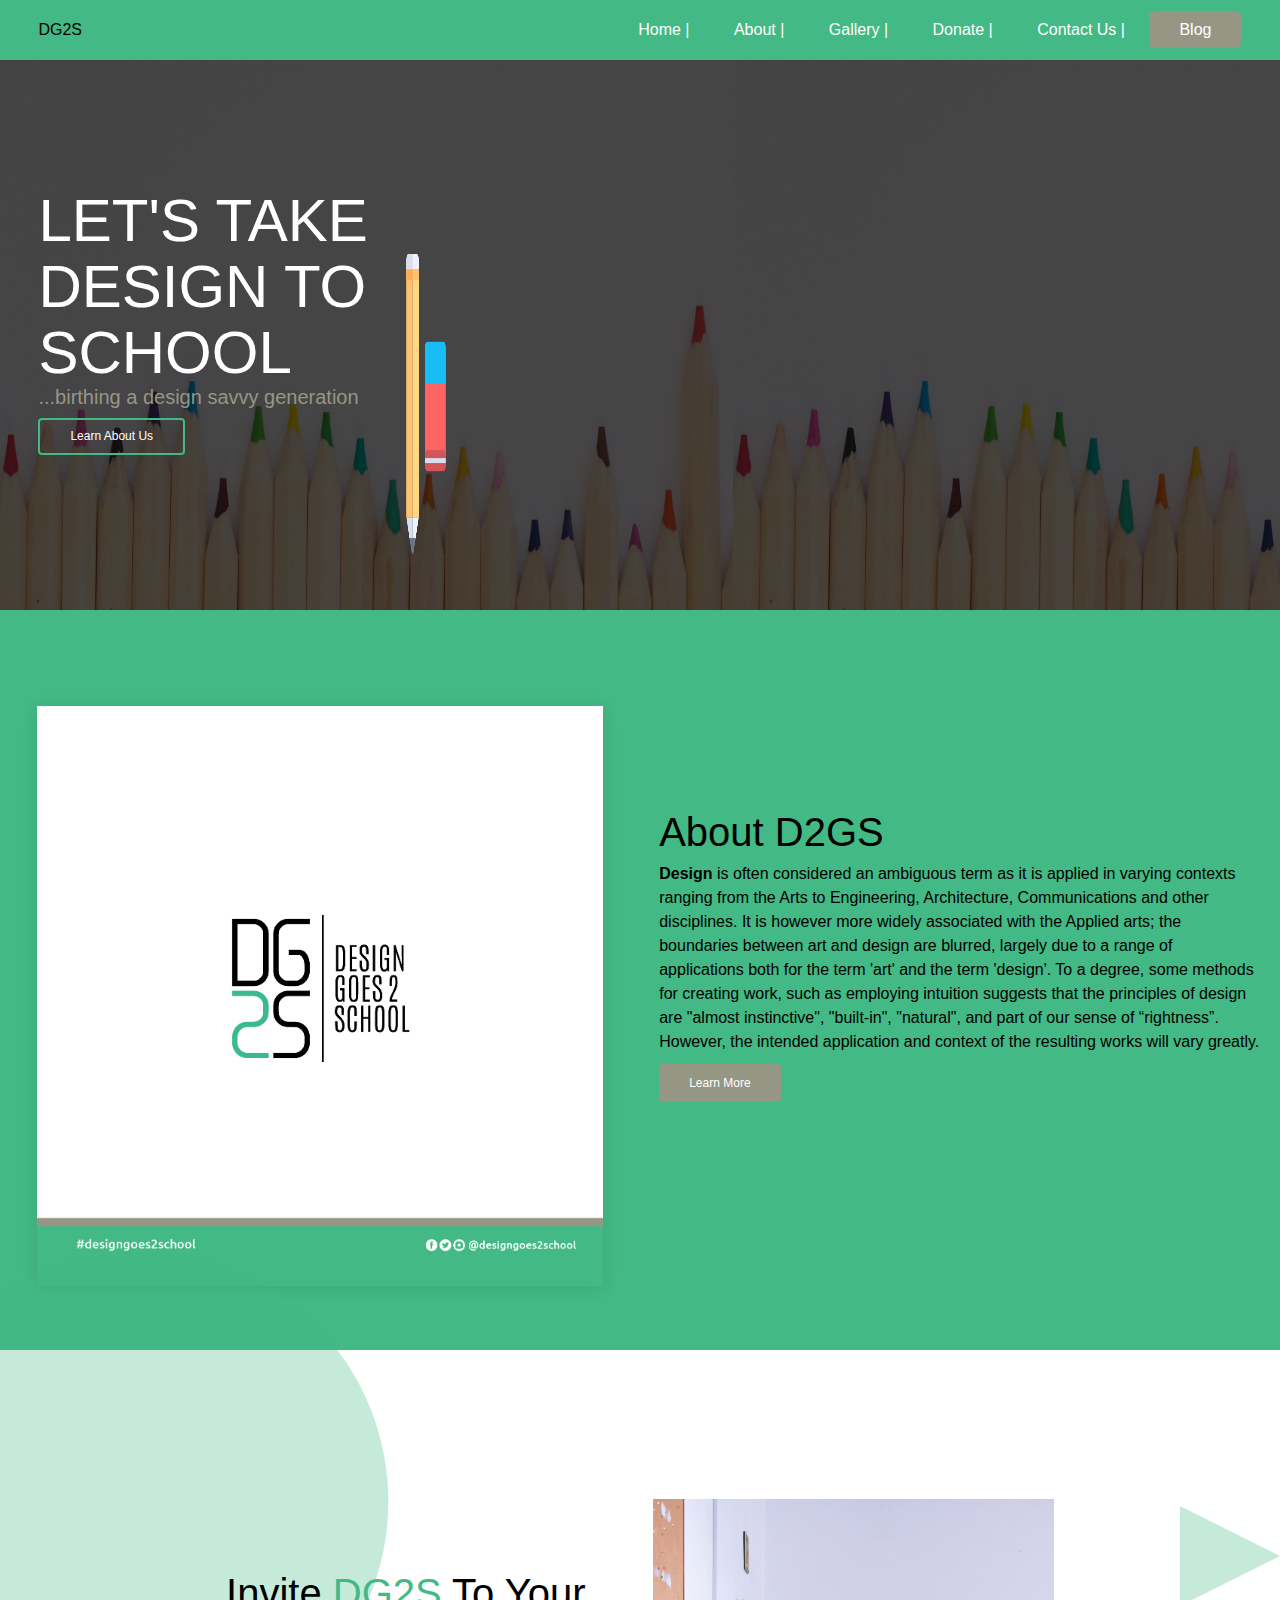
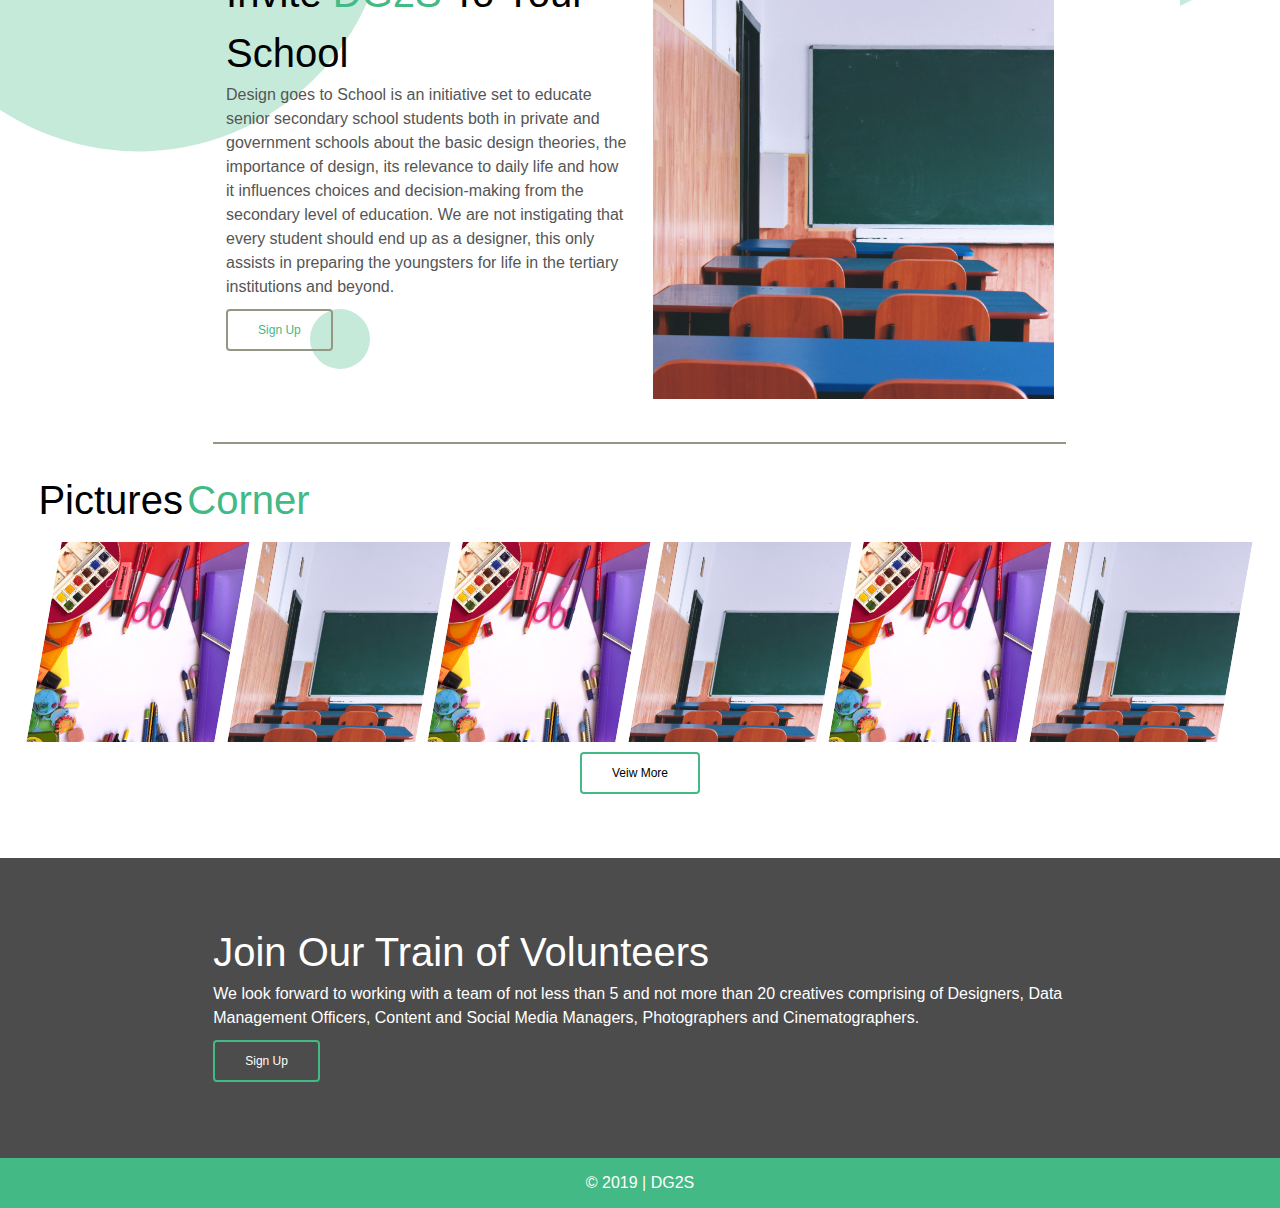
<file: index.html>
<!DOCTYPE html>
<html>
<head>
	<title>DG2S</title>
	<link rel="stylesheet" type="text/css" href="css/font-awesome.css">
	<link rel="stylesheet" type="text/css" href="css/animate.css">
	<link rel="stylesheet" type="text/css" href="css/style.css">
	<meta  name="viewport" content="width=device-width, initial-scale=1.0, user-scalable=no">
</head>
<body>
	<nav class="hidden-xs">
		<div class="container">
			<div class="col-4">
				DG2S
			</div>
			<div class="col-8 text-right">
				<a href="index.html"> Home |</a>
				<a href="about.html"> About |</a>
				<a href="gallery.html"> Gallery |</a>
				<a href="https://paystack.com/"> Donate |</a>
				<a href="contact.html"> Contact Us |</a>
				<a href="https://medium.com/"> Blog</a>
			</div>
		</div>
	</nav>
	<div class="hidden-lg">
		<div class="mobile-nav closed" id="mobile-nav">
			<a href="index.html"> Home |</a>
			<a href="about.html"> About |</a>
			<a href=""> Gallery |</a>
			<a href="https://paystack.com/"> Donate |</a>
			<a href="contact.html"> Contact Us |</a>
			<a href="https://medium.com/"> Blog</a>
			<a href="javascript:void(0)" onclick="toggle()"><i class="fa fa-bars" id="togg"></i></a>
	    </div>
	</div>
	<div class="bg-landing">
		<div class="dark-scarf">
			<div class="container down-10 xs-down-50 line-height">
				<div>
					<span class="px60 xs-px40 white">LET'S TAKE</span>
				</div>
				<div>
					<span class="px60 xs-px40 white">DESIGN TO</span><img src="images/writer.png" class="animated_spin rotateIn animated infinite slow delay-2s">
				</div>
				<div >
					<span class="px60  xs-px40 white ">SCHOOL</span> 
				</div>
				<div>
					<span class="px20 color-code-2">...birthing a design savvy generation</span>
				</div>
				<div>
					<span class="border-color-code-1 white btn-sm"><a href="" class="white">Learn About Us</a></span>
				</div>
			</div>
			
		</div>
	</div>

	<div class="mother  bg-color-code-1">
		
		<div class="col-6">
			<div class="container down-15 xs-down-15 xs-up-10 up-10">	
				<div class="card">
					<div class="img-container">
						<img src="images/pic2.jpg">
					</div>
				</div>
			</div>
		</div>
		<div class="col-6">
			<div class="container down-30 xs-up-10 xs-text-middle">	
				<div>
					<span class="px40 xs-text-middle"> About  <span class=""> D2GS</span></span>
				</div>
				<span class=""> <b>Design</b> is often considered an ambiguous term as it is applied in varying contexts ranging from the Arts to Engineering, Architecture, Communications and other disciplines. It is however more widely associated with the Applied arts; the boundaries between art and design are blurred, largely due to a range of applications both for the term 'art' and the term 'design'.  To a degree, some methods for creating work, such as employing intuition suggests that the principles of design are "almost instinctive", "built-in", "natural", and part of our sense of “rightness”. However, the intended application and context of the resulting works will vary greatly.	
				</span>
				<div class="xs-text-middle"><span><a href="" class=" white bg-color-code-2 btn-sm">Learn More</a></span></div>
			</div>
		</div>		
	</div>

	<div class="mother down-10 ">
		<!--<div class="bg-colordrop-code-1"></div>-->
		<div class="shape-triangle"></div>
		<div class="shape-rectangle"></div>
		<div class="shape-circle"></div>
		<div class="shape-circle-2"></div>
		<div class="col-8 off-2 border-down">
			<div class="col-6 down-10  " on>
				<div class="container">
					<div class="px40 xs-text-middle" >
						Invite <span class="color-code-1">DG2S</span> To Your School
					</div>
					<div>
						<span class="faded">
							Design goes to School is an initiative set to educate senior secondary school students both in private and government schools about the basic design theories, the importance of design, its relevance to daily life and how it influences choices and decision-making from the secondary level of education. We are not instigating that every student should end up as a designer, this only assists in preparing the youngsters for life in the tertiary institutions and beyond.
						</span>
					</div>
					<div class="xs-text-middle">
						<span><a href="" class="btn-sm border-color-code-2 color-code-1">Sign Up</a></span>
					</div>					
				</div>
			</div>
			<div class="col-6">
				<div class="container down-5 xs-up-10 up-10 xs-down-10">
					<div class="img-container-2">
						<img src="images/pic9.jpg">
					</div>
				</div>
			</div>
		</div>
	</div>

		
			<div class="mother down-1 xs-down-15">
			<div class=" container down-1 ">
				<span class="px40 "> Pictures</span> <span class="color-code-1 px40"> Corner </span>
			</div>
			<div class="container down-1 ">
				<div class="col-2 xs-down-1">
					<div class="container">
						<div class="img-container-3">
							<a href="images/pic12.jpg"><img src="images/pic12.jpg"></a>
						</div>
					</div>
				</div>
				<div class="col-2 ">
					<div class="container xs-down-5">
						<div class="img-container-3">
							<img src="images/pic9.jpg">
						</div>
					</div>
				</div>
				<div class="col-2 ">
					<div class="container xs-down-5">
						<div class="img-container-3">
							<img src="images/pic12.jpg">
						</div>
					</div>
				</div>
				<div class="col-2 ">
					<div class="container xs-down-5">
						<div class="img-container-3">
							<img src="images/pic9.jpg">
						</div>
					</div>
				</div>
				<div class="col-2 ">
					<div class="container xs-down-5">
						<div class="img-container-3">
							<img src="images/pic12.jpg">
						</div>
					</div>
				</div>
				<div class="col-2 ">
					<div class="container xs-down-5">
						<div class="img-container-3">
							<img src="images/pic9.jpg">
						</div>
					</div>
				</div>
				<div class="text-middle">
					<span class=" btn-sm border-color-code-1">Veiw More</span>
				</div>
			</div>
		</div>
		<div class="mother bg-landing-2 down-5 xs-down-5 ">
		<div class="dark-scarf ">
		<div class="xs-container">
			<div class=" off-2 col-8  down-5">
				<div class="">
					<span class="white px40">Join Our Train of <span class="">Volunteers</span></span>
				</div>
				<div class="white">
					We look forward to working with a team of not less than 5 and not more than 20 creatives comprising of Designers, Data Management Officers, Content and Social Media Managers, Photographers and Cinematographers.
				</div>
				<div>
					<span class="text-middle"><a href="" class="btn-sm border-color-code-1 white">Sign Up</a></span>
				</div>
			</div>
		</div>
			
		</div>
	</div>
	<div class="mother bg-color-code-1">	
		<div class="col-12 text-middle down-1 up-1">
			<span class=" white"> &copy <span>2019</span>  | DG2S  </span>	
		</div>

	</div>
	<script type="text/javascript" src="js/script.js"></script>
		
</body>
</html>
</file>
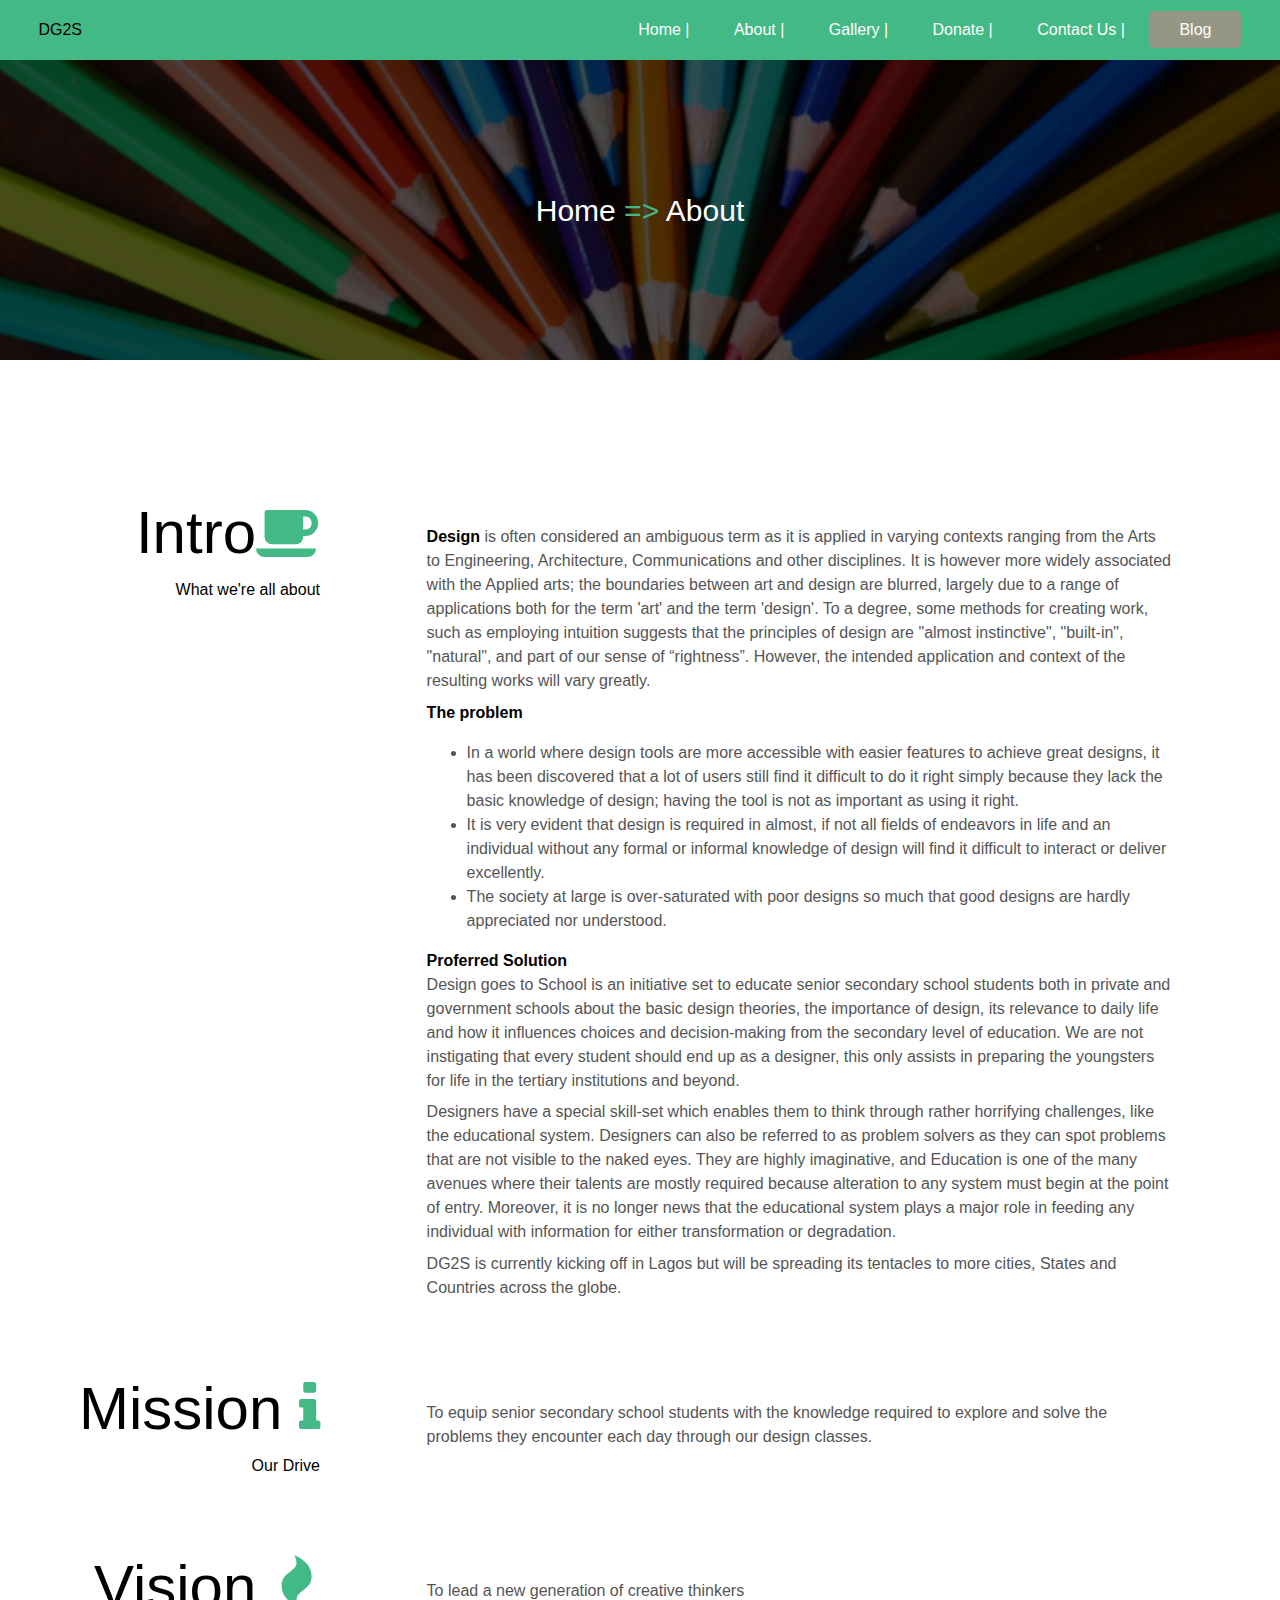
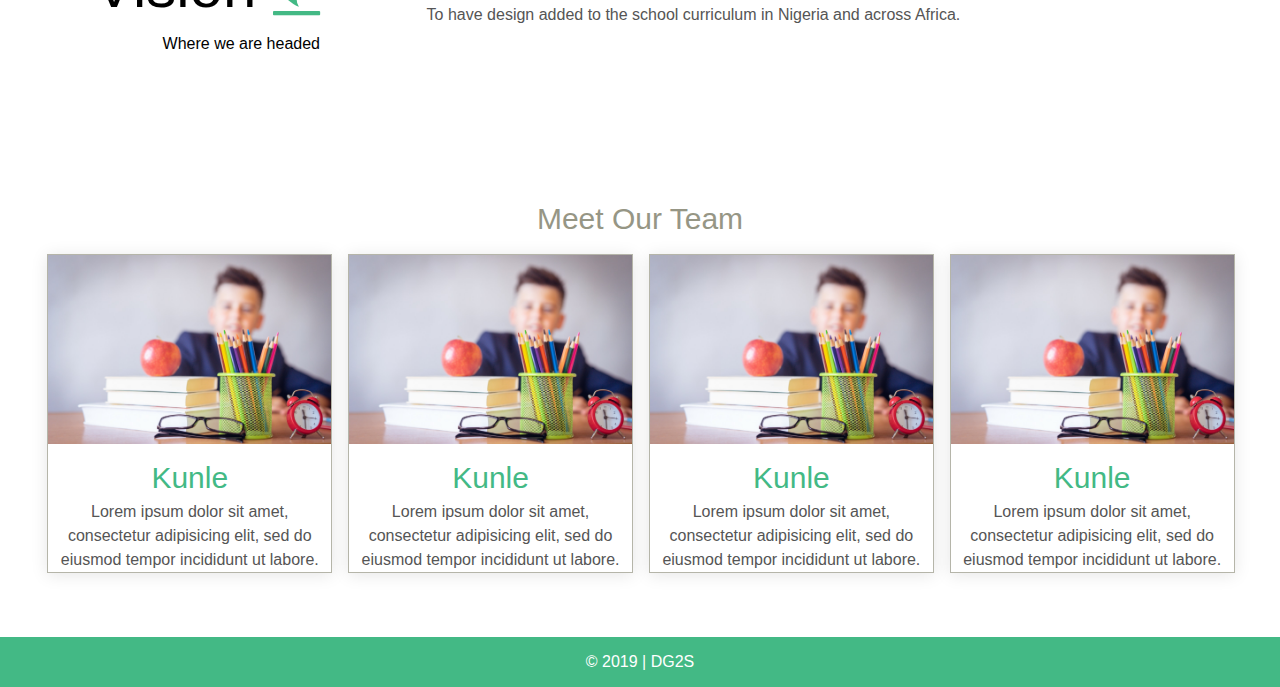
<file: about.html>
<!DOCTYPE html>
<html>
<head>
	<title>DG2S</title>

	<link rel="stylesheet" type="text/css" href="css/font-awesome.css">
	<link rel="stylesheet" type="text/css" href="css/style.css">
	<meta  name="viewport" content="width=device-width, initial-scale=1.0, user-scalable=no">
</head>
<body>
	<nav class="hidden-xs">
		<div class="container">
			<div class="col-4">
				DG2S
			</div>
			<div class="col-8 text-right">
				<a href="index.html"> Home |</a>
				<a href="about.html"> About |</a>
				<a href="gallery.html"> Gallery |</a>
				<a href="https://paystack.com"> Donate |</a>
				<a href="contact.html"> Contact Us |</a>
				<a href="https://medium.com/"> Blog</a>
			</div>
		</div>
	</nav>
	<div class="hidden-lg">
		<div class="mobile-nav closed" id="mobile-nav">
			<a href="index.html"> Home |</a>
			<a href="about.html"> About |</a>
			<a href="gallery.html"> Gallery |</a>
			<a href="https://paystack.com"> Donate |</a>
			<a href="contact.html"> Contact Us |</a>
			<a href="https://medium.com/"> Blog</a>
			<a href="javascript:void(0)" onclick="toggle()"><i class="fa fa-bars" id="togg"></i></a>
	    </div>
	</div>
	<div class="bg-landing-about">
		<div class="dark-scarf">
			<div class="col-12 xs-col-12 down-10 xs-down-40 text-middle">
				<span class="white px30"> Home <span class="color-code-1"> =></span> About</span>
			</div>
		</div>
	</div>

<div class="mother down-10 xs-container">
   <div>
    <div class="col-3 text-right">
      <div> <span class="px60 ">Intro<i class="color-code-1 fa fa-coffee"></i></span></div>
      <div><span class="px14">What we're all about</span></div>
    </div>
    <div class=" off-1 col-7">
      <div class="down-5"> 
        <div><span class="faded"> <b class="black">Design</b> is often considered an ambiguous term as it is applied in varying contexts ranging from the Arts to Engineering, Architecture, Communications and other disciplines. It is however more widely associated with the Applied arts; the boundaries between art and design are blurred, largely due to a range of applications both for the term 'art' and the term 'design'.  To a degree, some methods for creating work, such as employing intuition suggests that the principles of design are "almost instinctive", "built-in", "natural", and part of our sense of “rightness”. However, the intended application and context of the resulting works will vary greatly.
        </span></div>
        <div class="down-1"><span class="faded">
        	<b class="black">The problem</b>
        	<ul>
        		<li>In a world where design tools are more accessible with easier features to achieve great designs, it has been discovered that a lot of users still find it difficult to do it right simply because they lack the basic knowledge of design; having the tool is not as important as using it right.</li>
        		<li>It is very evident that design is required in almost, if not all fields of endeavors in life and an individual without any formal or informal knowledge of design will find it difficult to interact or deliver excellently.</li>
        		<li>The society at large is over-saturated with poor designs so much that good designs are hardly appreciated nor understood.</li>
        		
        	</ul>
        </span></div>
        <div class="down-3"><span class="faded">
        	<b class="black">Proferred Solution</b>
        </span></div>
        <div class="down-3 xs-down-1"><span class="faded">Design goes to School is an initiative set to educate senior secondary school students both in private and government schools about the basic design theories, the importance of design, its relevance to daily life and how it influences choices and decision-making from the secondary level of education. We are not instigating that every student should end up as a designer, this only assists in preparing the youngsters for life in the tertiary institutions and beyond.
		
		<div class="down-1 xs-down-1">Designers have a special skill-set which enables them to think through rather horrifying challenges, like the educational system. Designers can also be referred to as problem solvers as they can spot problems that are not visible to the naked eyes. They are highly imaginative, and Education is one of the many avenues where their talents are mostly required because alteration to any system must begin at the point of entry. Moreover, it is no longer news that the educational system plays a major role in feeding any individual with information for either transformation or degradation.</div>
		<div class="down-1 xs-down-1">
		DG2S is currently kicking off in Lagos but will be spreading its tentacles to more cities, States and Countries across the globe.</div>

        </span></div>
      </div>
    </div>
   </div>
 </div>

<!--<div class="mother down-10">
   <div>
    <div class="col-3 text-right">
      <div> <span class="px60">Our Goal <i class="color-code-1 fa fa-info"></i></span></div>
      <div><span class="px14">Our Drive</span></div>
    </div>
    <div class=" off-1 col-7">
      <div class="down-5"> 
        <div><span class="faded">To birth a design savvy generation.
        </span></div>
      </div>
    </div>
   </div>
 </div>

<div class="mother down-10">
   <div>
    <div class="col-3 text-right">
      <div> <span class="px60">Our Target Audience <i class="color-code-1 fa fa-info"></i></span></div>
      <div><span class="px14">Our Drive</span></div>
    </div>
    <div class=" off-1 col-7">
      <div class="down-5"> 
        <div><span class="faded">Students in senior secondary school.
        </span></div>
      </div>
    </div>
   </div>
 </div>-->

 <div class="mother down-5 xs-container">
   <div>
    <div class="col-3 text-right">
      <div> <span class="px60">Mission <i class="color-code-1 fa fa-info"></i></span></div>
      <div><span class="px14">Our Drive</span></div>
    </div>
    <div class=" off-1 col-7">
      <div class="down-5 xs-down-5"> 
        <div><span class="faded">To equip senior secondary school students with the knowledge required to explore and solve the problems they encounter each day through our design classes.
        </span></div>
      </div>
    </div>
   </div>
 </div>

  <div class="mother down-5 xs-container">
   <div>
    <div class="col-3 text-right">
      <div> <span class="px60">Vision <i class="color-code-1 fa fa-fire"></i></span></div>
      <div><span class="px14">Where we are headed</span></div>
    </div>
    <div class=" off-1 col-7">
      <div class="down-5 xs-down-5"> 
        <div><span class="faded">To lead a new generation of creative thinkers 
        </span></div>
        <div class="down-3 xs-down-5"><span class="faded">To have design added to the school curriculum in Nigeria and across Africa.
        </span></div>

      </div>
    </div>
   </div>
 </div>

		<!--<div class="mother down-5 xs-down-15">
			<div class="col-6 off-3 xs-text-middle">
				<span class="px40"> About DG2S</span>
			</div>
			<div class="col-8 off-2 down-5">
				<div class="container">
					<span class="faded">
					<b>Design</b> is often considered an ambiguous term as it is applied in varying contexts ranging from the Arts to Engineering, Architecture, Communications and other disciplines. It is however more widely associated with the Applied arts; the boundaries between art and design are blurred, largely due to a range of applications both for the term 'art' and the term 'design'.  To a degree, some methods for creating work, such as employing intuition suggests that the principles of design are "almost instinctive", "built-in", "natural", and part of our sense of “rightness”. However, the intended application and context of the resulting works will vary greatly.
					</span>
				</div>
				<div class=" container xs-down-5 down-5">
					<span class="faded">
					Lorem ipsum dolor sit amet, consectetur adipisicing elit, sed do eiusmod
					tempor incididunt ut labore et dolore magna aliqua. Ut enim ad minim veniam,
					quis nostrud exercitation ullamco laboris nisi ut aliquip ex ea commodo
					consequat. Duis aute irure dolor in reprehenderit in voluptate velit esse
					cillum dolore eu fugiat nulla pariatur. Excepteur sint occaecat cupidatat non
					proident, sunt in culpa qui officia deserunt mollit anim id est laborum.
					</span>
				</div>
				<div class="col-2"></div>
				<div class="col-6"> </div>
			</div>
		</div>-->
		<div class="mother down-10">
			<div class="text-middle down-1 xs-down-5">
				<span class="px30 color-code-2"> Meet Our Team</span>
			</div>
			<div class="container down-1 ">
				<div class="col-3">	
					<div class="card xs-down-5 pic-border-color-code-2">
					<div class="">	
						<div class="img-container-4">
							<img src="images/pic6.jpg">
						</div>
						<div class="text-middle">
							<span class="px30 color-code-1"> Kunle</span>
						</div>
						<div>
							<span class="faded container text-middle">Lorem ipsum dolor sit amet, consectetur adipisicing elit, sed do eiusmod
							tempor incididunt ut labore.
							</span>
						</div>
						</div>
					</div>
				</div>
				<div class="col-3">	
					<div class="card xs-down-5 pic-border-color-code-2">
					<div class="">	
						<div class="img-container-4">
							<img src="images/pic6.jpg">
						</div>
						<div class="text-middle">
							<span class="px30 color-code-1"> Kunle</span>
						</div>
						<div>
							<span class="faded container text-middle">Lorem ipsum dolor sit amet, consectetur adipisicing elit, sed do eiusmod
							tempor incididunt ut labore.
							</span>
						</div>
						</div>
					</div>
				</div>
				<div class="col-3">	
					<div class="card xs-down-5 pic-border-color-code-2">
					<div class="">	
						<div class="img-container-4">
							<img src="images/pic6.jpg">
						</div>
						<div class="text-middle">
							<span class="px30 color-code-1"> Kunle</span>
						</div>
						<div>
							<span class="faded container text-middle">Lorem ipsum dolor sit amet, consectetur adipisicing elit, sed do eiusmod
							tempor incididunt ut labore.
							</span>
						</div>
						</div>
					</div>
				</div>
				<div class="col-3">	
					<div class="card xs-down-5 pic-border-color-code-2 ">
					<div class="">	
						<div class="img-container-4">
							<img src="images/pic6.jpg">
						</div>
						<div class="text-middle">
							<span class="px30 color-code-1"> Kunle</span>
						</div>
						<div>
							<span class="faded container text-middle">Lorem ipsum dolor sit amet, consectetur adipisicing elit, sed do eiusmod
							tempor incididunt ut labore.
							</span>
						</div>
						</div>
					</div>
				</div>
			</div>
		</div>
	<div class="mother bg-color-code-1 down-5 xs-down-10">	
		<div class="col-12 text-middle down-1 up-1">
			<span class=" white "> &copy <span>2019</span>  | DG2S  </span>	
		</div>

	</div>
	<script type="text/javascript" src="js/script.js"></script>
</body>
</html>
</file>
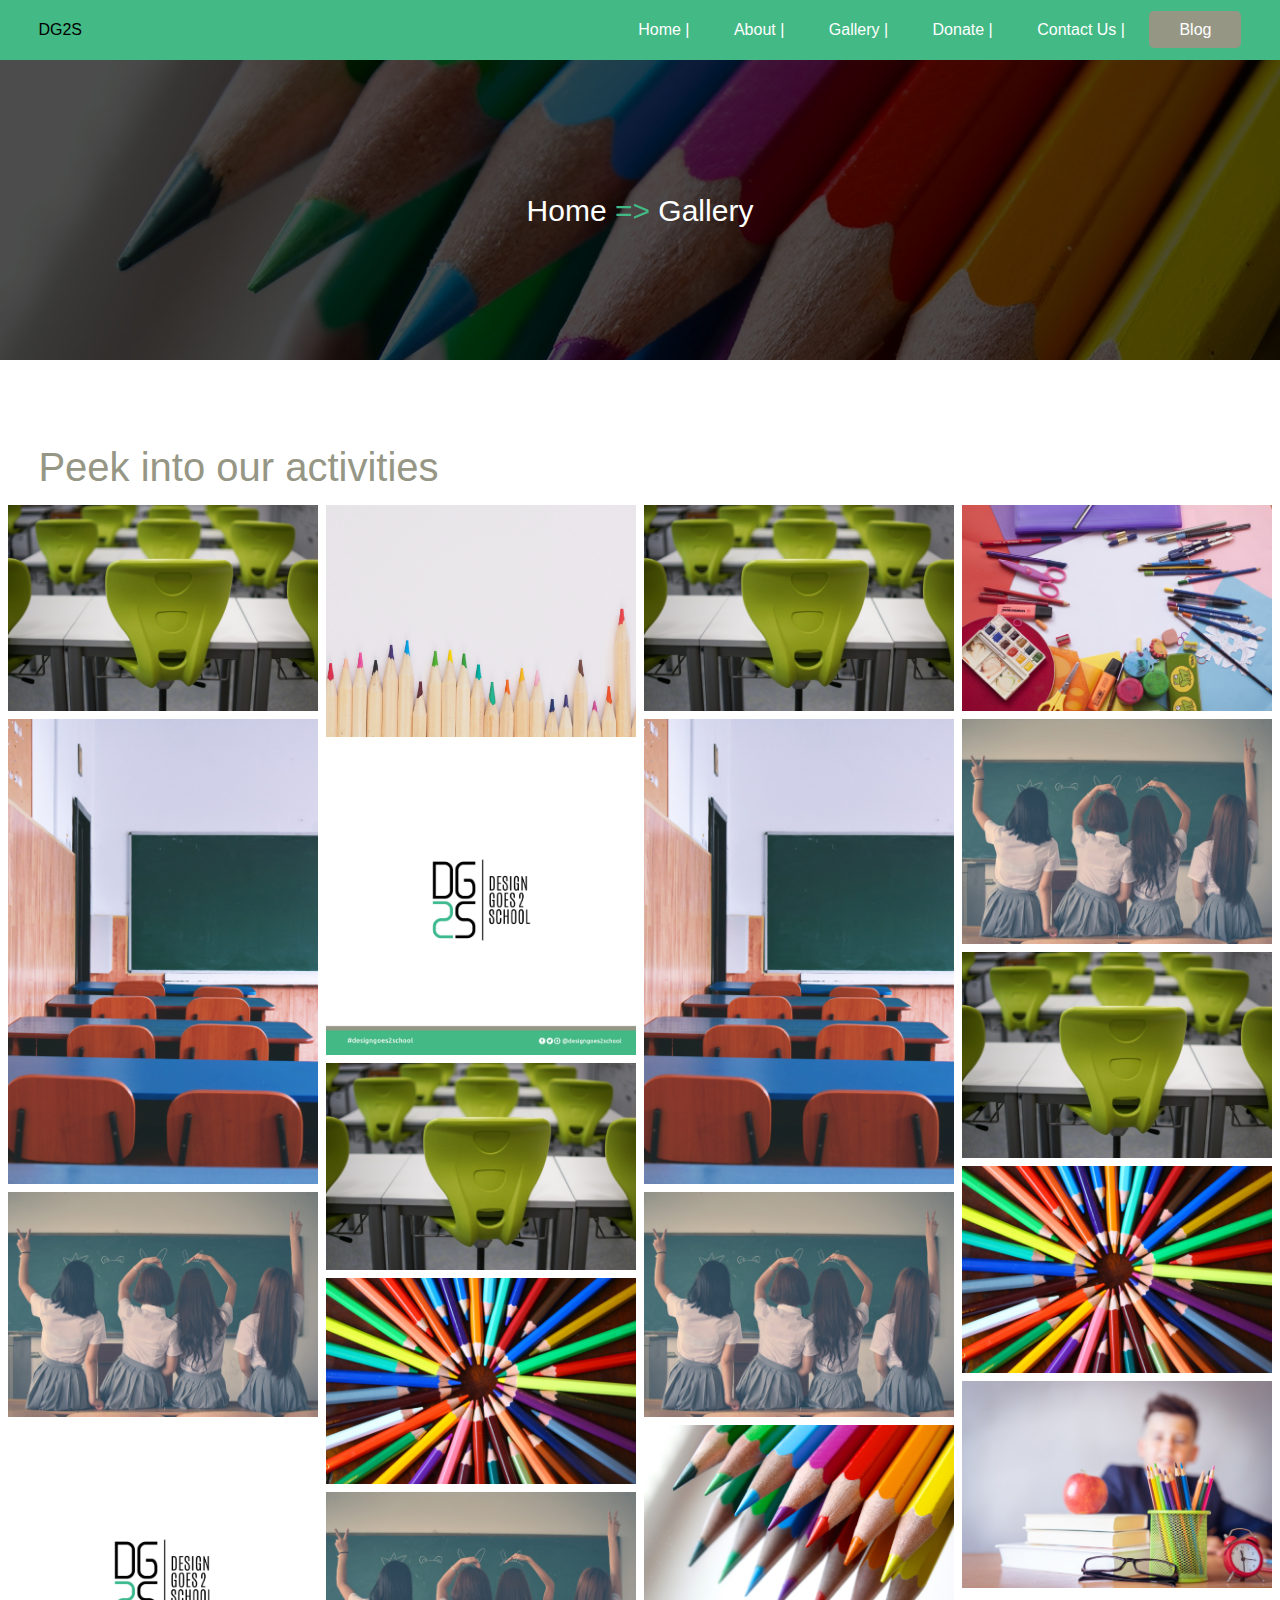
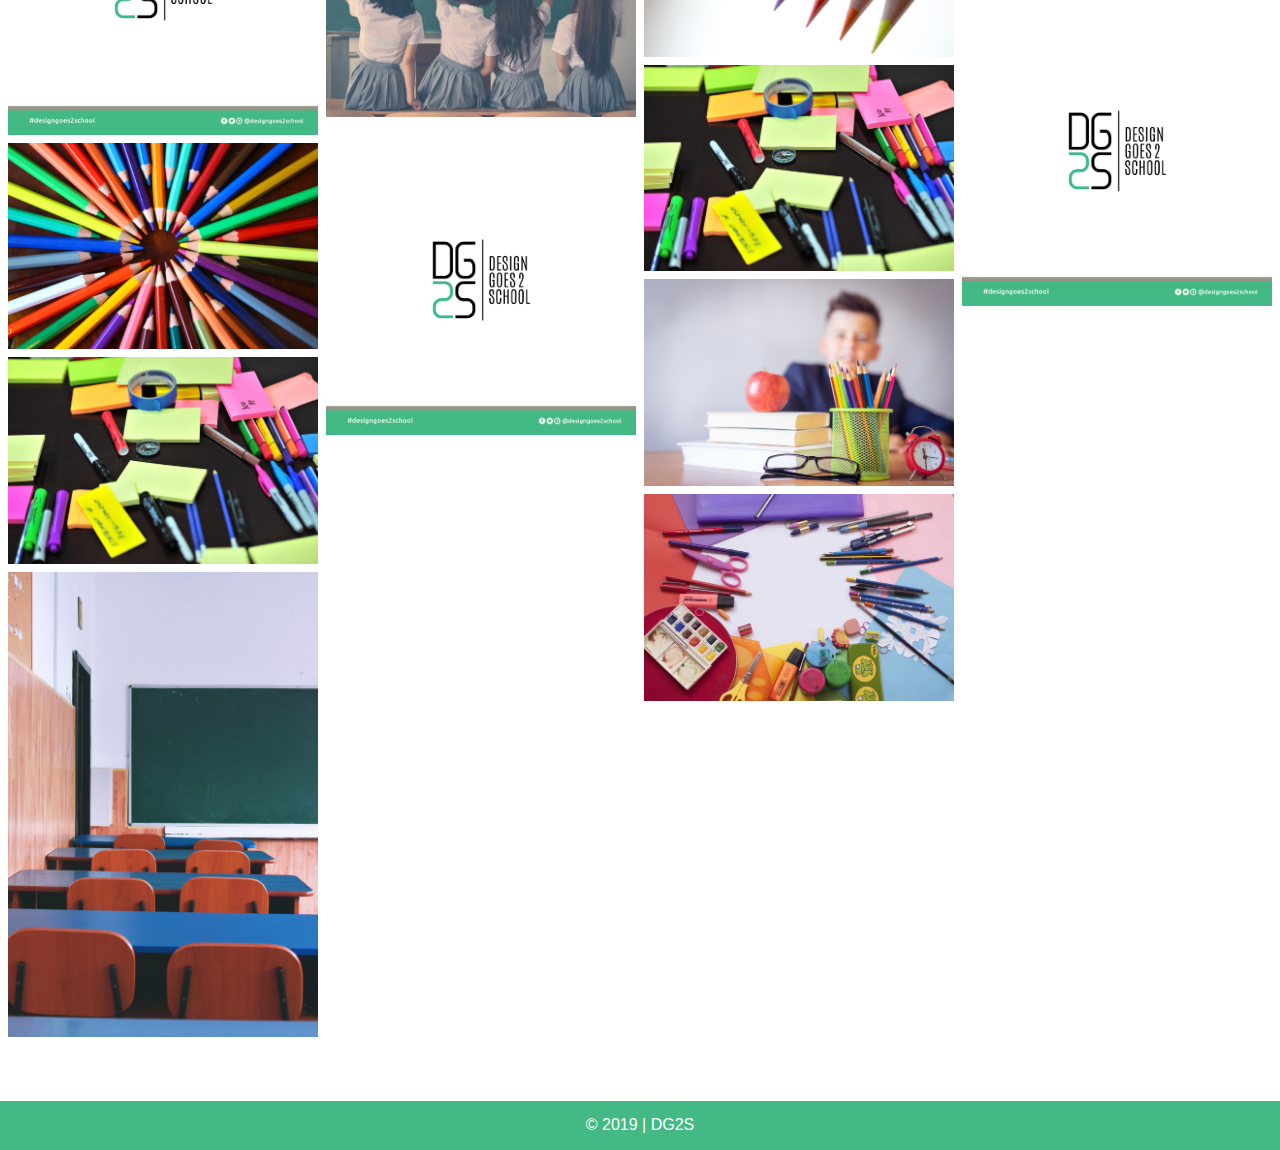
<file: gallery.html>
<!DOCTYPE html>
<html>
<head>
	<title>DG2S</title>
	<link rel="stylesheet" type="text/css" href="css/font-awesome.css">
	<link rel="stylesheet" type="text/css" href="css/style.css">
	<meta  name="viewport" content="width=device-width, initial-scale=1.0, user-scalable=no">
</head>
<body>
	<nav class="hidden-xs">
		<div class="container">
			<div class="col-4">
				DG2S
			</div>
			<div class="col-8 text-right desktop">
				<a href="index.html"> Home |</a>
				<a href="about.html"> About |</a>
				<a href="gallery.html"> Gallery |</a>
				<a href="paystack.com"> Donate |</a>
				<a href="contact.html"> Contact Us |</a>
				<a href=""> Blog</a>
			</div>
		</div>
	</nav>
	<div class="hidden-lg">
		<div class="mobile-nav closed" id="mobile-nav">
			<a href="index.html"> Home |</a>
			<a href="about.html"> About |</a>
			<a href="gallery.html"> Gallery |</a>
			<a href=""> Donate |</a>
			<a href="contact.html"> Contact Us |</a>
			<a href=""> Blog</a>
			<a href="javascript:void(0)" onclick="toggle()"><i class="fa fa-bars" id="togg"></i></a>
	    </div>
	</div>
	<div class="bg-landing-gallery">
		<div class="dark-scarf">
			<div class="col-12 xs-col-12 down-10 xs-down-40 text-middle">
				<span class="white px30"> Home <span class="color-code-1"> =></span> Gallery</span>
			</div>
		</div>
	</div>
		<div class="mother down-5 xs-down-15">
			<div class=" container down-1 ">
				<span class="px40 color-code-2"> Peek into our activities </span>
			</div>
		<!--	<div class="container">
				<div class="col-3">
					<div class="container">
						<div class="img-container-3">
							<a href="images/pic5.jpg"><img src="images/pic5.jpg"></a>
						</div>
					</div>
				</div>
				<div class="col-3">
					<div class="container">
						<div class="img-container-3">
							<img src="images/pic5.jpg">
						</div>
					</div>
				</div>
				<div class="col-3">
					<div class="container">
						<div class="img-container-3">
							<img src="images/pic5.jpg">
						</div>
					</div>
				</div>
				<div class="col-3">
					<div class="container">
						<div class="img-container-3">
							<img src="images/pic5.jpg">
						</div>
					</div>
				</div>
			</div> -->


		</div>
					<div class="row"> 
			  <div class="column">
			    <img src="images/pic5.jpg" style="width:100%">
			    <img src="images/pic9.jpg" style="width:100%">
			    <img src="images/pic10.jpg" style="width:100%">
			    <img src="images/pic2.jpg" style="width:100%">
			    <img src="images/pic7.jpg" style="width:100%">
			    <img src="images/pic8.jpg" style="width:100%">
			    <img src="images/pic9.jpg" style="width:100%">
			  </div>
			  <div class="column">
			    <img src="images/pic3.jpg" style="width:100%">
			    <img src="images/pic2.jpg" style="width:100%">
			    <img src="images/pic5.jpg" style="width:100%">
			    <img src="images/pic7.jpg" style="width:100%">
			    <img src="images/pic10.jpg" style="width:100%">
			    <img src="images/pic2.jpg" style="width:100%">
			  </div>  
			  <div class="column">
			    <img src="images/pic5.jpg" style="width:100%">
			    <img src="images/pic9.jpg" style="width:100%">
			    <img src="images/pic10.jpg" style="width:100%">
			    <img src="images/pic11.jpg" style="width:100%">
			    <img src="images/pic8.jpg" style="width:100%">
			    <img src="images/pic6.jpg" style="width:100%">
			    <img src="images/pic4.jpg" style="width:100%">
			  </div>
			  <div class="column">
			    <img src="images/pic4.jpg" style="width:100%">
			    <img src="images/pic10.jpg" style="width:100%">
			    <img src="images/pic5.jpg" style="width:100%">
			    <img src="images/pic7.jpg" style="width:100%">
			    <img src="images/pic6.jpg" style="width:100%">
			    <img src="images/pic2.jpg" style="width:100%">
			  </div>
			</div>

	<div class="mother bg-color-code-1 down-5 xs-down-10">	
		<div class="col-12 text-middle down-1 up-1">
			<span class=" white "> &copy <span>2019</span>  | DG2S  </span>	
		</div>

	</div>
	<script type="text/javascript" src="js/script.js"></script>
</body>
</html>
</file>
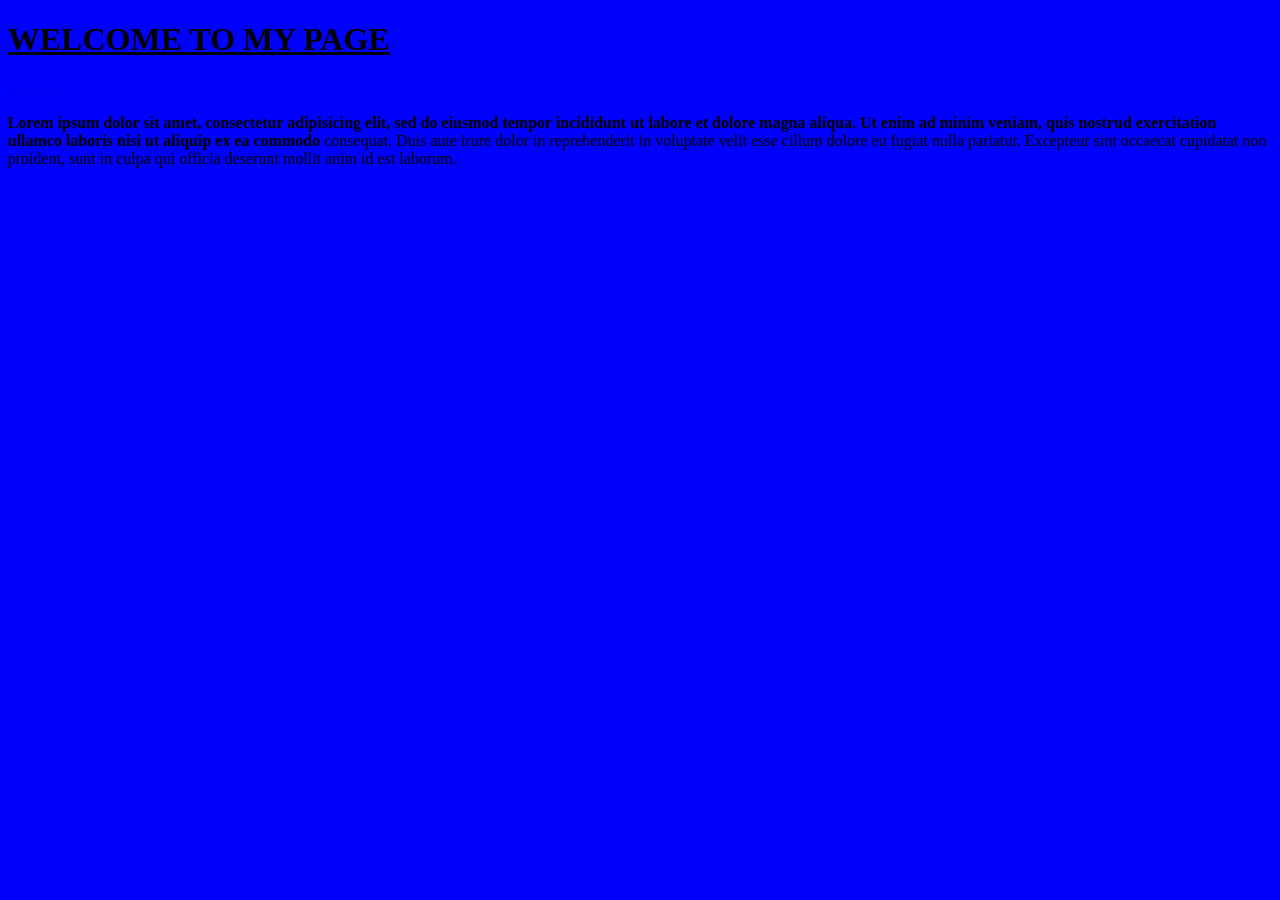
<file: pratice.html>
<!DOCTYPE html>
<html>
<head>
	<title>olumide webpage</title>
</head>
<body bgcolor="blue" text-align="center">
<h1><u> WELCOME TO MY PAGE</u></h1>
<a href="www.facebook.com"> olumide</a>
<p fontcolor="yellow"><b>Lorem ipsum dolor sit amet, consectetur adipisicing elit, sed do eiusmod
tempor incididunt ut labore et dolore magna aliqua. Ut enim ad minim veniam,
quis nostrud exercitation ullamco laboris nisi ut aliquip ex ea commodo</b>
consequat. Duis aute irure dolor in reprehenderit in voluptate velit esse
cillum dolore eu fugiat nulla pariatur. Excepteur sint occaecat cupidatat non
proident, sunt in culpa qui officia deserunt mollit anim id est laborum.</p>
</html>
</file>
<file: css/style.css>
body{
	width: 100%;
	height: 100%;
	margin: 0px;
	padding: 0px;
	line-height: 1.5;
	font-family: helvetica,arial,sans-serif;

}
nav{
	background-color: #43B985;
	height: 60px;
	line-height: 60px;
	width: 100%;
}
nav a{
	padding: 20px;
	text-decoration: none;
	color: #fff;
}
ul li{
	margin: 0px;
}
a{
	text-decoration: none;
}
nav a:last-child{
	color: ;
	padding: 10px 30px !important;
	background-color: #969685;
	border-radius: 5px;
}
.mobile-nav{
	width: 80%;
	height: 100vh;
	line-height: 50px;
	background-color: rgba(0,0,0,0.5);
	position: fixed;
	z-index: 5;
	transition: 0.3s ease-in-out;
}
.mobile-nav a{
	display: block;
	text-indent: 10px;
	color: #fff;
	border-bottom: 0.5px solid #333;
}
.mobile-nav a:last-child{
	position: absolute;
	top: 0;
	right: 0;
	display: inline-block;
	width: 50px;
	height: 50px;
	text-align: center;
	font-size: 17px;
	text-indent: 0;
}
.mobile-nav a:first-child{
	margin-top: 150px;
}
.mobile-nav.closed{
	width: 100%;
	height: 50px;
	background-color: #fff;
}

.mobile-nav.closed a{
	color: #333;
}
.mobile-nav.closed a:first-child{
	margin-top: 0px; 
}
.mobile-nav.closed a:not(:first-child){
	display: none;
}
.mobile-nav.closed a:last-child{
	display: block;
}

@media (min-width:900px){
	.col-1{
	width: 8.33%;
	position: relative;
	float: left;
}
	.col-2{
		width: 16.66%;
		position: relative;
		float: left;
	}
	.col-3{
		width: 25%;
		position: relative;
		float: left;
	}
	.col-4{
		width: 33.33%;
		position: relative;
		float: left;
	}
	.col-5{
		width: 41.66%;
		position: relative;
		float: left;
	}
	.col-6{
		width: 50%;
		position: relative;
		float: left;
	}
	.col-7{
		width: 58.33%;
		position: relative;
		float: left;
	}
	.col-8{
		width: 66.66%;
		position: relative;
		float: left;
	}
	.col-9{
		width: 75%;
		position: relative;
		float: left;
	}
	.col-10{
		width: 83.33%;
		position: relative;
		float: left;
	}
	.col-11{
		width: 91.66%;
		position: relative;
		float: left;
	}
	.col-12{
		width: 100%;
		position: relative;
		float: left;
	}
.down-1{
	margin-top:1%;
}
.down-5{
	margin-top:5%; 
}
.down-7{
	margin-top: 7%;
}
.down-10{
	margin-top:10%; 
}
.down-15{
	margin-top: 15%;
}
.down-20{
	margin-top:20%; 
}
.down-30{
	margin-top:30%; 
}
.down-40{
	margin-top:40%; 
}
.down-50{
	margin-top:50%; 
}
.up-1{
	margin-bottom: 1%;
}
.up-5{
	margin-bottom: 5%;
}
.up-10{
	margin-bottom: 10%;
}

.up-15{
	margin-bottom: 15%;
}

.up-20{
	margin-bottom: 20%;
}
.padding-down-5{
	padding-top: 5%;
}

.padding-down-10{
	padding-top: 10%;
}
.padding-down-15{
	padding-top: 15%;
}
.padding-down-20{
	padding-top: 20%;
}
.off-1{
	margin-left: 8.33%;
}
.off-2{
	margin-left: 16.66%;
}

.off-3{
	margin-left: 25%;

}
.off-4{
	margin-left: 33.33%;
}
	.hidden-lg{
		display: none;
	}
}
@media (max-width: 899px){
	.xs-col-1{
	width: 8.33%;
	position: relative;
	float: left;
}
	.xs-col-2{
		width: 16.66%;
		position: relative;
		float: left;
	}
	.xs-col-3{
		width: 25%;
		position: relative;
		float: left;
	}
	.xs-col-4{
		width: 33.33%;
		position: relative;
		float: left;
	}
	.xs-col-5{
		width: 41.66%;
		position: relative;
		float: left;
	}
	.xs-col-6{
		width: 50%;
		position: relative;
		float: left;
	}
	.xs-col-7{
		width: 58.33%;
		position: relative;
		float: left;
	}
	.xs-col-8{
		width: 66.66%;
		position: relative;
		float: left;
	}
	.xs-col-9{
		width: 75%;
		position: relative;
		float: left;
	}
	.xs-col-10{
		width: 83.33%;
		position: relative;
		float: left;
	}
	.xs-col-11{
		width: 91.66%;
		position: relative;
		float: left;
	}
	.xs-col-12{
		width: 100%;
		position: relative;
		float: left;
	}
.xs-down-1{
	margin-top:1%;
}
.xs-down-5{
	margin-top:5%; 
}
.xs-down-7{
	margin-top: 7%;
}
.xs-down-10{
	margin-top:10%; 
}
.xs-down-15{
	margin-top: 15%;
}
.xs-down-20{
	margin-top:20%; 
}
.xs-down-30{
	margin-top:30%; 
}
.xs-down-40{
	margin-top:40%; 
}
.xs-down-50{
	margin-top:50%; 
}
.xs-up-1{
	margin-bottom: 1%;
}
.xs-up-5{
	margin-bottom: 5%;
}
.xs-up-10{
	margin-bottom: 10%;
}
.xs-up-15{
	margin-bottom: 15%;
}
.xs-up-20{
	margin-bottom: 20%;
}
.xs-padding-down-5{
	padding-top: 5%;
}

.xs-padding-down-10{
	padding-top: 10%;
}
.xs-padding-down-15{
	padding-top: 15%;
}
.xs-padding-down-20{
	padding-top: 20%;
}
.xs-off-1{
	margin-left: 8.33%;
}
.xs-off-2{
	margin-left: 16.66%;
}

.xs-off-3{
	margin-left: 25%;

}
.xs-off-4{
	margin-left: 33.33%;
}
.xs-text-left{
	text-align: left;
}
.xs-text-right{
	text-align: right;
}
.xs-text-middle{
	text-align: center;
}
.xs-container{
	width: 94% !important;
	margin-left: 3%;
}
.bg-landing{
	width: 100%;
	height: 550px;
	background-image: url("../images/pic3.jpg");
	background-size: cover !important;
}
.bg-landing-2{
	width: 100%;
	height: 380px !important;
	background-image: url(../images/pic6.jpg);
	background-size: cover;
	background-attachment: fixed;
}

.xs-px40{
	font-size: 40px !important;
}

.hidden-xs{
	display: none;
}
.img-container{
	width: 100%;
	height: 300px !important;
	overflow: hidden;
}
.animated_spin{
	position: absolute;
    display: inline-block;
    width: 100px;
    height: 100px !important;
    color: #43B985;
  
}

.shape-circle{
	display: none;
	position: absolute;
	left: 310px;
	bottom: 75px;
    width: 60px;
    height: 60px;
    border-radius: 50%;
    background-color: rgba(67, 185, 133, 0.3);
    transform: rotate(68deg);
}

.shape-circle-2{
	
	position: absolute;
	left: -12% !important;
	top: 2% !important;
    width: 100px !important;
    height: 100px !important;
    border-radius: 50%;
    background-color: rgba(67, 185, 133, 0.3);
    transform: rotate(65deg);
    transform-origin: 100% 50%;
    overflow: hidden;
}
.shape-triangle{
	display: none;
}

}

.mother{
	width: 100%;
	position: relative;
	float: left;
}
.container{
	width: 94%;
	margin-left: 3%;
	position: relative;
	float: left;
}
.text-left{
	text-align: left;
}
.text-right{
	text-align: right;
}
.text-middle{
	text-align: center;
}
/*.animated_spin{
	position: absolute;
    display: inline-block;
    width: 2px;
    height: 200px;
    background-color: #fff;  
}*/
.animated_spin{
	position: absolute;
    display: inline-block;
    
    width: 120px;
    height: 300px;
    color: #43B985;
  
}
.bg-landing{
	width: 100%;
	height: 550px;
	background-image: url("../images/pic3.jpg");
	background-size: contain;
}
.bg-landing-2{
	width: 100%;
	height: 300px;
	background-image: url(../images/pic13.jpg);
	background-size: contain;
	background-attachment: fixed;
}
.bg-landing-about{
	width: 100%;
	height: 300px;
	background-image: url(../images/pic7.jpg);
	background-size: cover;
	background-attachment: fixed;
}
.bg-landing-gallery{
	width: 100%;
	height: 300px;
	background-image: url(../images/pic11.jpg);
	background-size: cover;
	background-attachment: fixed;
}
.black{
	color: black;
}

.dark-scarf{
	width: 100%;
	height: 100%;
	background-color: rgba(0, 0, 0, 0.7);
	background-attachment: fixed;
}

.px10{
	font-size: 10px;
}
.px20{
	font-size: 20px;
}
.px30{
	font-size: 30px;
}
.px40{
	font-size: 40px;
}
.px50{
	font-size: 50px;
}
.px60{
	font-size: 60px;
}


.white{
	color: white;
}
.faded{
	color: #555;
}

.color-code-1{
	color: #43B985;
}
.bg-color-code-1{
	background-color: #43B985;
}
.bg-colordrop-code-1{
	position: absolute;
	bottom: 0;
	left: -105px;
	background-color: rgba(67, 185, 133, 0.3);
	height: 400px;
	width: 300px;
	border-radius: 50%;
	transform: rotate(45deg);
}
.border-color-code-1{
	border: 2px solid #43B985;
}
.pic-border-color-code-2{
	border: 1px solid rgba(150, 150, 133,0.7);
}
.color-code-2{
	color: #969685;
}
.bg-color-code-2{
	background-color: #969685;
}
.border-color-code-2{
	border: 2px solid #969685;
}
.color-code-3{
	color: #ace600;
}
.bg-color-code-3{
	background-color: #ace600;
}
.border-color-code-3{
	border: 2px solid #ace600;
}
.border-down{
	border-bottom: 2px solid #969685;
}
.shape-triangle{
	position: absolute;
	right: 0;
	top: 5%;
    width: 0;
    height: 0;
    border-top: 50px solid transparent;
    border-bottom: 50px solid transparent;
    border-left: 100px solid rgba(67, 185, 133, 0.3);
    
}
/**.shape-rectangle{
	position: absolute;
	float: right;
	right: 0;
	bottom: 0%;
	margin-right: -20px;
    width: 100px;
    height: 100px;
    background-color: rgba(150, 150, 133,0.5);
    transform: rotate(68deg);
} **/
.shape-circle{
	position: absolute;
	left: 310px;
	bottom: 75px;
    width: 60px;
    height: 60px;
    border-radius: 50%;
    background-color: rgba(67, 185, 133, 0.3);
    transform: rotate(68deg);
}

.shape-circle-2{
	position: absolute;
	left: -20%;
	top: 0;
    width: 500px;
    height: 500px;
    border-radius: 50%;
    background-color: rgba(67, 185, 133, 0.3);
    transform: rotate(65deg);
    transform-origin: 100% 50%;
    overflow: hidden;
}
.btn-sm{
	padding: 10px 30px;
	display: inline-block;
	border-radius: 4px;
	font-size: 12px;
	transition: 0.3s ease-in-out;
	margin-top: 10px;

}
.line-height{
	line-height: 1.1;
}

.img-container{
	width: 100%;
	height: 580px;
	overflow: hidden;

}

.img-container img{
	width: 100%;
	height: auto;

}
.img-container-2{
	width: 100%;
	height: 500px;
	overflow: hidden;
}

.img-container-2 img{
	width: 100%;
	height: auto;

}
.img-container-3{
	width: 100%;
	height: 200px;
	overflow: hidden;
	transform: skew(-10deg);
	
}

.img-container-3 img{
	width: 100%;
	height: auto;

}

.img-container-4{
	width: 100%;
	height: 200px;
	overflow: hidden;
	
}

.img-container-4 img{
	width: 100%;
	height: auto;

}
.btn-sm{
	padding: 10px 30px;
	border-radius: 4px;
	font-size: 12px;
	display: inline-block;
	margin-top: 10px;
	transition: 0.3s ease-in-out;
}
.card{
	width: 94%;
	margin-left: 3%;
	float: left;
	box-shadow: 0px 2px 16px rgba(0, 0, 0, 0.1);
}
input[type=text]{
	width: 100%;
	padding: 10px;
}
input[type=submit]{
	border:0px;
	color:white;
}
textarea{
	width: 93%;
	height: 200px;
}

/** gallery css **/
.row {
  display: -ms-flexbox; /* IE10 */
  display: flex;
  -ms-flex-wrap: wrap; /* IE10 */
  flex-wrap: wrap;
  padding: 0 4px;
}

/* Create four equal columns that sits next to each other */
.column {
  -ms-flex: 24%; /* IE10 */
  flex: 24%;
  max-width: 25%;
  padding: 0 4px;
}

.column img {
  margin-top: 8px;
  vertical-align: middle;
  width: 100%;
}

/* Responsive layout - makes a two column-layout instead of four columns */
@media screen and (max-width: 800px) {
  .column {
    -ms-flex: 50%;
    flex: 50%;
    max-width: 50%;
  }
}

/* Responsive layout - makes the two columns stack on top of each other instead of next to each other */
@media screen and (max-width: 600px) {
  .column {
    -ms-flex: 100%;
    flex: 100%;
    max-width: 100%;
  }
}
</file>
